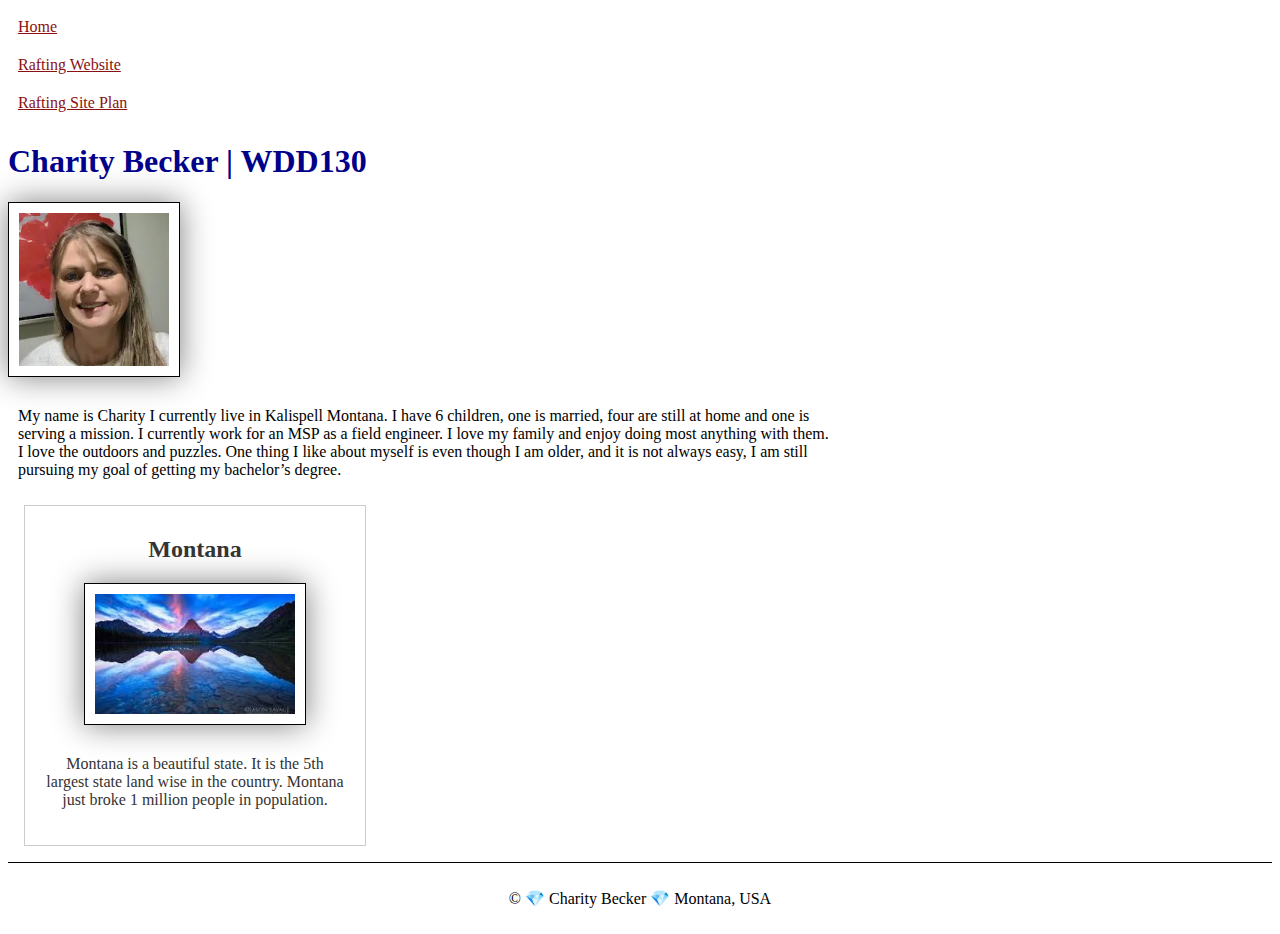
<file: index.html>
<!DOCTYPE html>
<html lang="en-US">
    <head>
        <meta charset="utf-8">
        <meta name="viewport" content="width=device-width,initial-scale=1.0">
        <title>Charity Becker | WDD 130 </title>
        <meta name="description" content="Whoa Mule Ranch is a Farm that offers Fresh Eggs and Meats">
        <meta name="author" content="Charity Becker">
        <link rel="stylesheet" href="styles/styles.css">
    </head>
    <body>
        <header>
            <nav>
                <a href="#">Home</a>
                <a href="wwr/">Rafting Website</a>
                <a href="wwr/site-plan-rafting.html">Rafting Site Plan</a>
            </nav>
        </header>
        <main>
            <h1>Charity Becker | WDD130</h1>
            <img src="images/profile.webp" alt="Charity Becker" width="200">
            <p>My name is Charity I currently live in Kalispell Montana. I have 6 children, one is married, four are still at home and one is serving a mission.
            I currently work for an MSP as a field engineer. I love my family and enjoy doing most anything with them. I love the outdoors and puzzles. One
            thing I like about myself is even though I am older, and it is not always easy, I am still pursuing my goal of getting my bachelor’s degree.</p>
        </main>
        <aside>
            <h2>Montana</h2>
            <img src="images/montana.jfif" alt="Glaicer Montana" width="200">
            <p>Montana is a beautiful state. It is the 5th largest state land wise in the country. Montana just broke 1 million people in population.</p>
        </aside>
        <footer>
            <p>&copy; 💎 Charity Becker 💎 Montana, USA</p>
        </footer>
    </body>
</html>
</file>
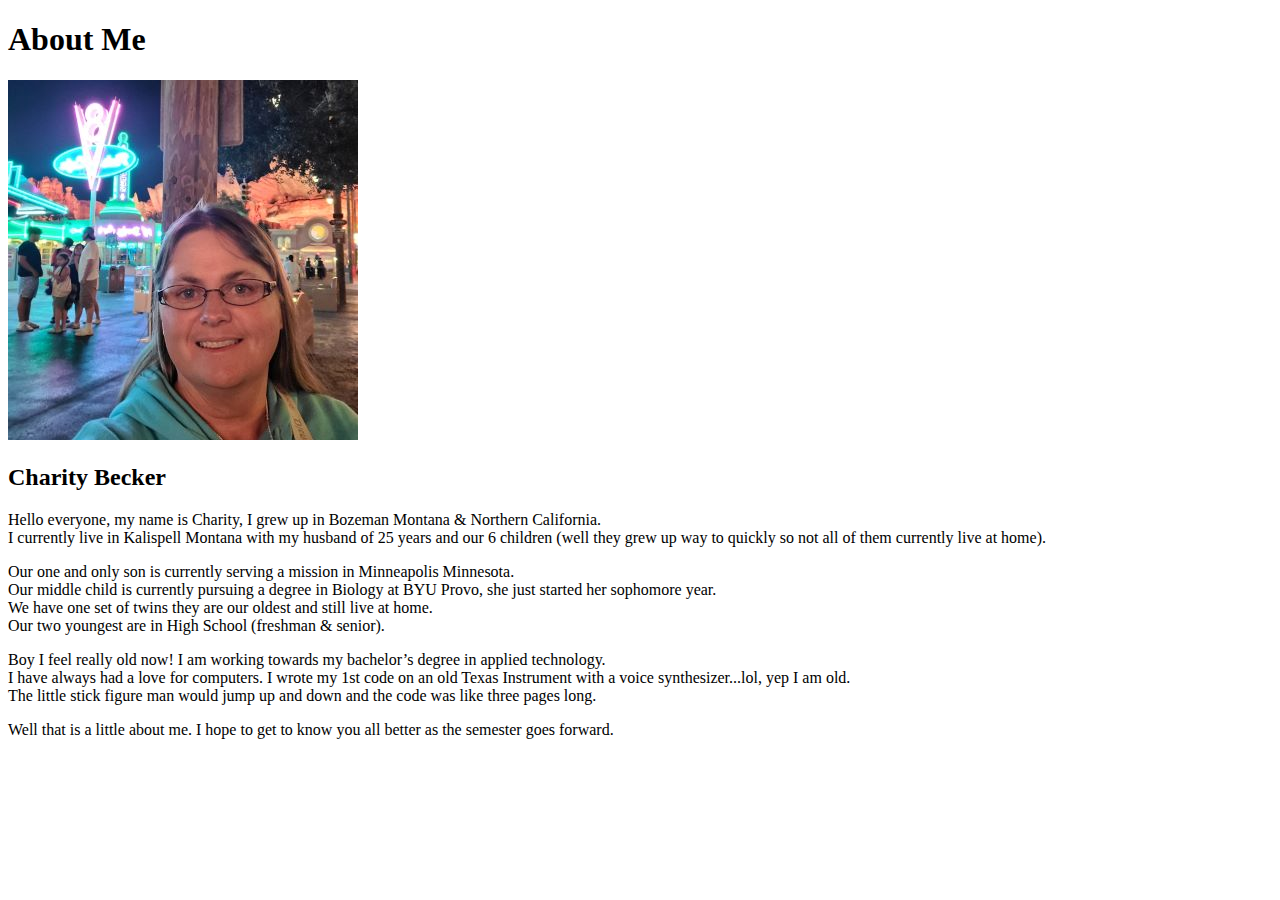
<file: aboutme/index.html>
<!DOCTYPE html>
<html lang="en">
<head>
    <meta charset="UTF-8">
    <meta http-equiv="X-UA-Compatible" content="IE=edge">
    <meta name="viewport" content="width=device-width, initial-scale=1.0">
    <title>All About Me</title>
</head>
<body>
    <h1>About Me</h1>
    <img src="images/carsland22.jpg" alt="Me in Cars Land"<br>
    <h2>Charity Becker</h2>
    <p>Hello everyone, my name is Charity, I grew up in Bozeman Montana & Northern California.<br>
        I currently live in Kalispell Montana with my husband of 25 years and our 6 children (well they grew up way to quickly so not all of them currently live at home).
        <p>Our one and only son is currently serving a mission in Minneapolis Minnesota.<br> 
        Our middle child is currently pursuing a degree in Biology at BYU Provo, she just started her sophomore year.<br>
        We have one set of twins they are our oldest and still live at home.<br>
        Our two youngest are in High School (freshman & senior).</p>
        <p>Boy I feel really old now! I am working towards my bachelor’s degree in applied technology.<br>
        I have always had a love for computers. I wrote my 1st code on an old Texas Instrument with a voice synthesizer...lol, yep I am old.<br>
        The little stick figure man would jump up and down and the code was like three pages long.</p>
        <p>Well that is a little about me. I hope to get to know you all better as the semester goes forward.</p>
    </p>
     
</body>
</html>
</file>
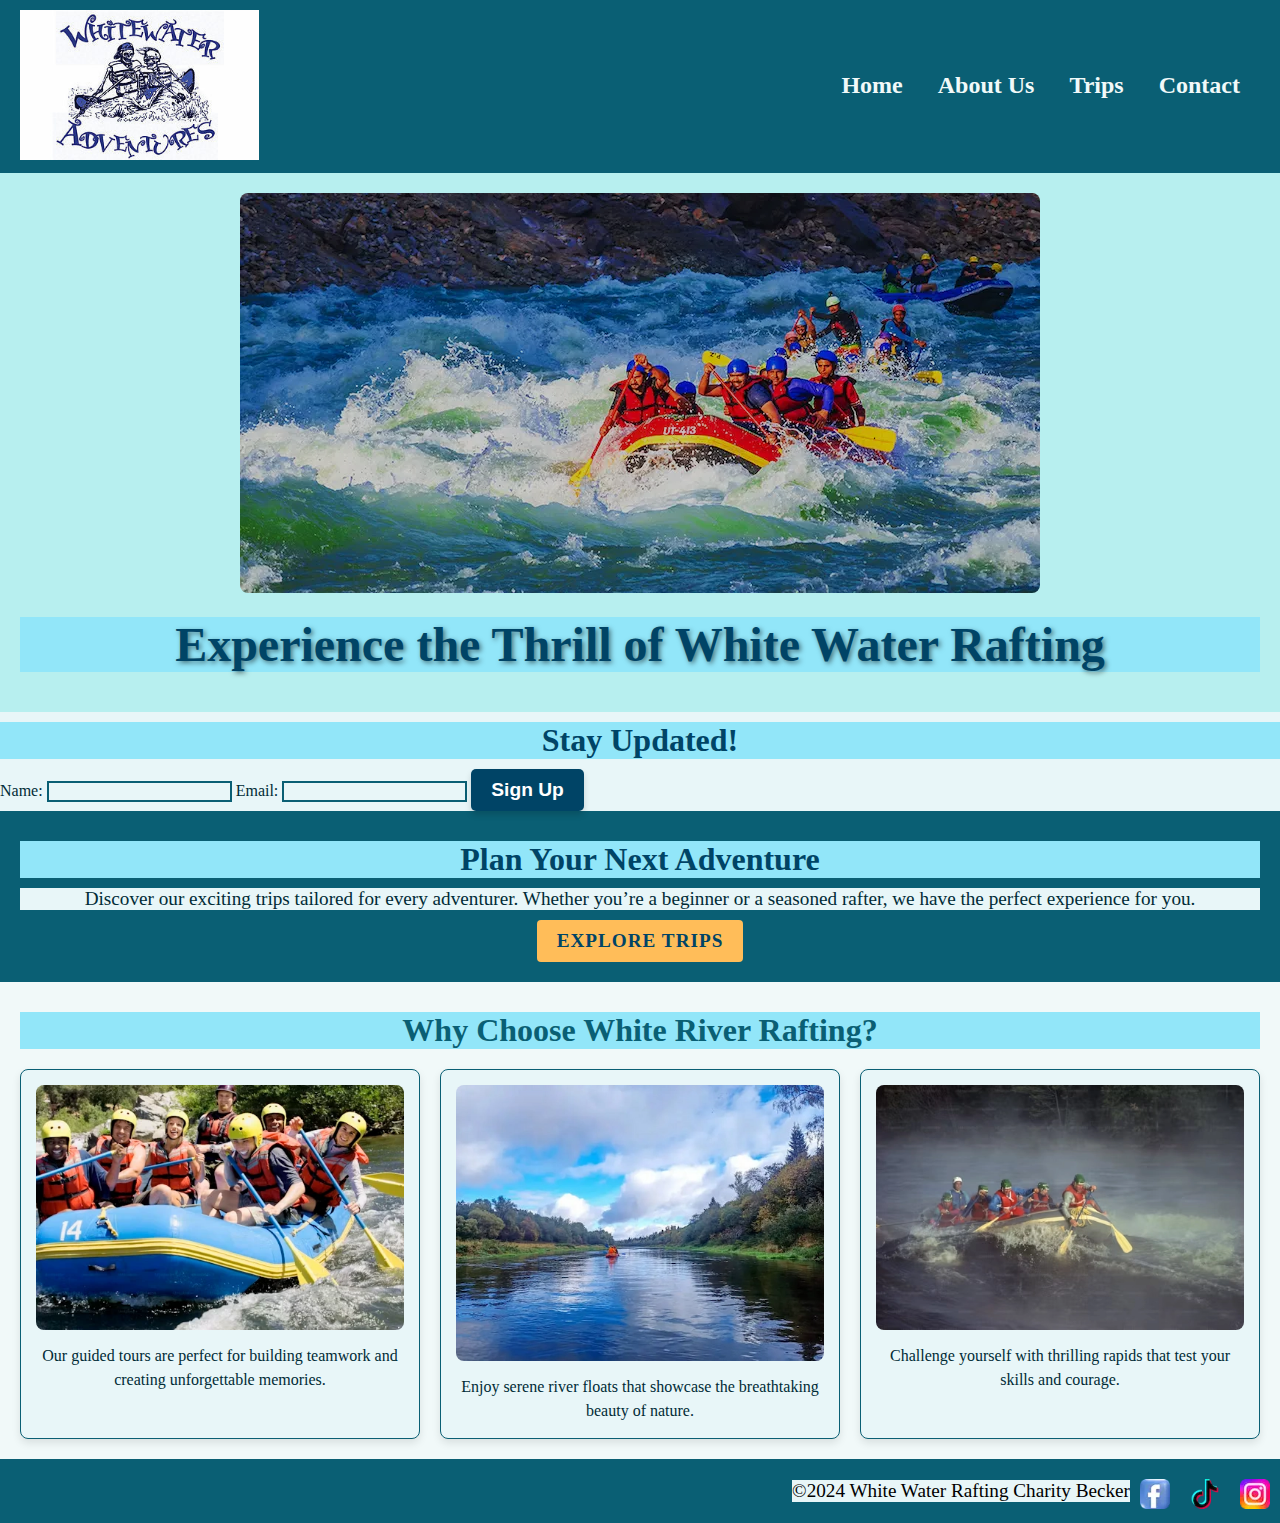
<file: wwr/index.html>
<!DOCTYPE html>
<html lang="en-US">
<head>
    <meta charset="UTF-8">
    <meta name="viewport" content="width=device-width, initial-scale=1.0">
    <title>Home | White River Rafting</title>
    <meta name="description" content="Welcome to White River Rafting! Explore thrilling rafting adventures for all skill levels.">
    <link rel="stylesheet" href="styles/rafting.css">
</head>
<body>
    <header>
        <img src="images/skelletons.jpg" alt="White Water Rafting Logo">
        <nav>
            <ul>
                <li><a href="index.html">Home</a></li>
                <li><a href="about.html">About Us</a></li>
                <li><a href="trips.html">Trips</a></li>
                <li><a href="contact.html">Contact</a></li>
            </ul>
        </nav>
    </header>

    <main>
        <!-- Hero Section -->
        <section class="hero">
            <img src="images/hero-image.webp" alt="Rafting Adventure" class="full-width">
            <div class="hero-content">
                <h1>Experience the Thrill of White Water Rafting</h1>
            </div>
        </section>

        <!-- Newsletter Signup -->
        <section class="newsletter">
            <h2>Stay Updated!</h2>
            <form action="newsletter_signup.php" method="POST">
                <label for="name">Name:</label>
                <input type="text" id="name" name="name" required>

                <label for="email">Email:</label>
                <input type="email" id="email" name="email" required>

                <button type="submit">Sign Up</button>
            </form>
        </section>

        <!-- Call to Action -->
        <section class="cta">
            <h2>Plan Your Next Adventure</h2>
            <p>Discover our exciting trips tailored for every adventurer. Whether you’re a beginner or a seasoned rafter, we have the perfect experience for you.</p>
            <a href="trips.html" class="btn">Explore Trips</a>
        </section>

        <!-- Site Purpose and Offerings -->
        <section class="offerings">
            <h2>Why Choose White River Rafting?</h2>
            <div class="grid-layout">
                <div class="grid-item">
                    <img src="images/rafting-team.webp" alt="Team Adventure">
                    <p>Our guided tours are perfect for building teamwork and creating unforgettable memories.</p>
                </div>
                <div class="grid-item">
                    <img src="images/serene-river.webp" alt="Serene River">
                    <p>Enjoy serene river floats that showcase the breathtaking beauty of nature.</p>
                </div>
                <div class="grid-item">
                    <img src="images/thrill-rapids.webp" alt="Thrilling Rapids">
                    <p>Challenge yourself with thrilling rapids that test your skills and courage.</p>
                </div>
            </div>
        </section>
    </main>

    <footer>
        <p>&copy;2024 White Water Rafting Charity Becker</p>
        <nav class="sociallinks">
            <a href="https://facebook.com" target="_blank" rel="noopener">
                <img src="images/facebook.webp" alt="Facebook">
            </a>
            <a href="https://tiktok.com" target="_blank" rel="noopener">
                <img src="images/tiktok.webp" alt="TikTok">
            </a>
            <a href="https://instagram.com" target="_blank" rel="noopener">
                <img src="images/instagram.webp" alt="Instagram">
            </a>
        </nav>
    </footer>
</body>
</html>
</file>
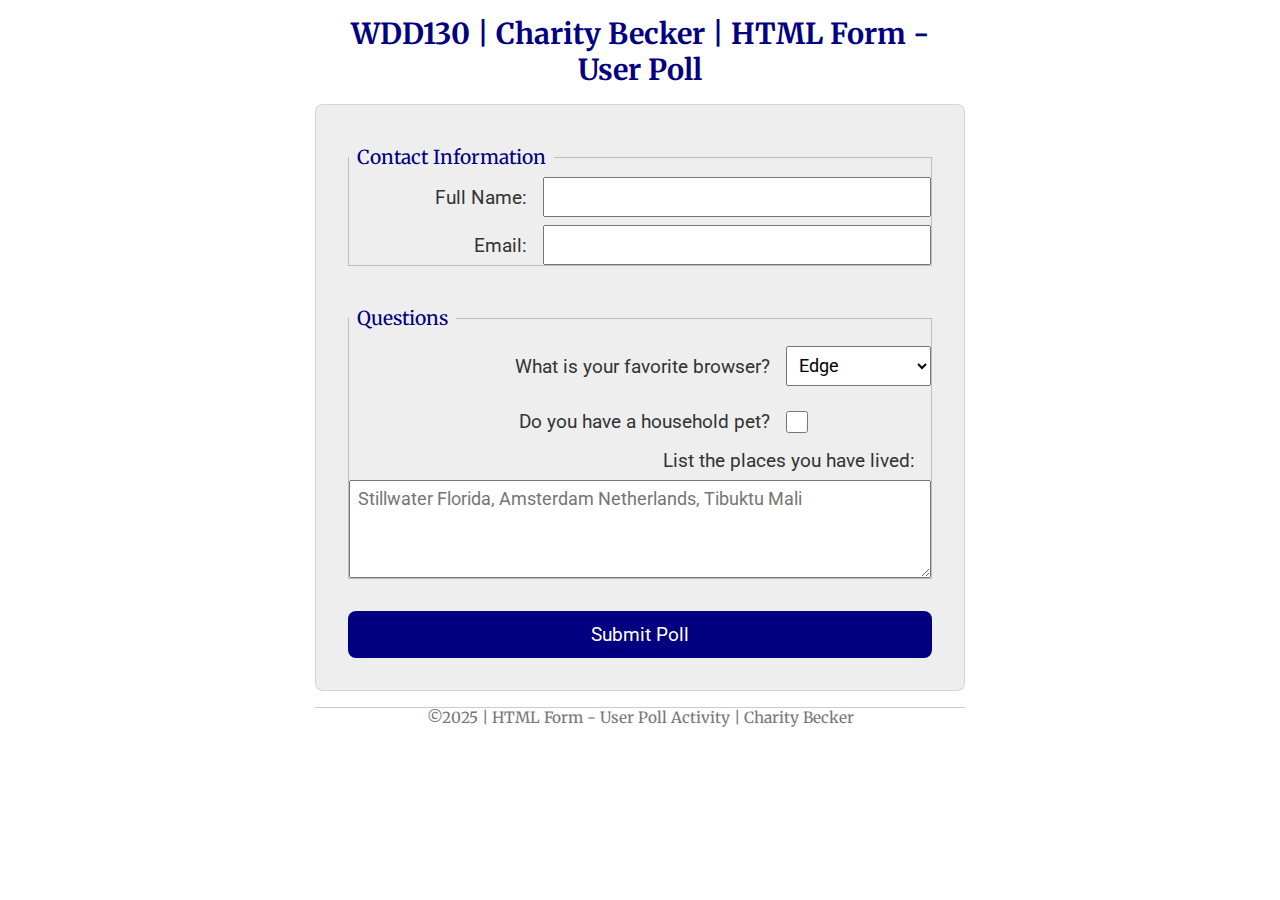
<file: week05/poll-form.html>
<!DOCTYPE html>
<html lang="en-US">
    <head>
        <meta charset="utf-8">
        <meta name="viewport" content="width=device-width, initial-scale=1">
        <title>WDD130 | HTML Form - User Poll</title>
        <link rel="stylesheet" href="styles/poll-form.css">
        <link rel="preconnect" href="https://fonts.googleapis.com">
        <link rel="preconnect" href="https://fonts.gstatic.com" crossorigin>
        <link href="https://fonts.googleapis.com/css2?family=Merriweather:wght@400;700&family=Roboto:wght@400;700&display=swap" rel="stylesheet">
    </head>
    <body>
        <header>
            <h1>WDD130 | Charity Becker | HTML Form - User Poll</h1>
        </header>
        <main>
            <form>
                <fieldset>
                    <legend>Contact Information</legend>
                    <div class="form-item column2">
                        <label for="fullname">Full Name:</label>
                        <input type="text" id="fullname" name="fullname">
                    </div>
                    <div class="form-item column2">
                        <label for="useremail">Email:</label>
                        <input type="email" id="useremail" name="useremail">
                    </div>
                    </fieldset>
                <fieldset>
                    <legend>Questions</legend>
                    <div class="form-item column1">
                        <label for="browser">What is your favorite browser?</label>
                        <select id="browser" name="browser">
                            <option value="edge">Edge</option>
                            <option value="firefox">Firefox</option>
                            <option value="chrome">Chrome</option>
                        </select>
                    </div>
                    <div class="form-item column1">
                        <label for="pet">Do you have a household pet?</label>
                        <input type="checkbox" id="pet" name="pet">
                    </div>
                    <label for="feedback">List the places you have lived:</label>
                    <textarea id="feedback" name="feedback" rows="4" placeholder="Stillwater Florida, Amsterdam Netherlands, Tibuktu Mali"></textarea>
                </fieldset>
                <button type="submit">Submit Poll</button>
            </form>
        </main>
        <footer>
            <p>&copy2025 | HTML Form - User Poll Activity | Charity Becker</p>
        </footer>
    </body>
</html>
</file>
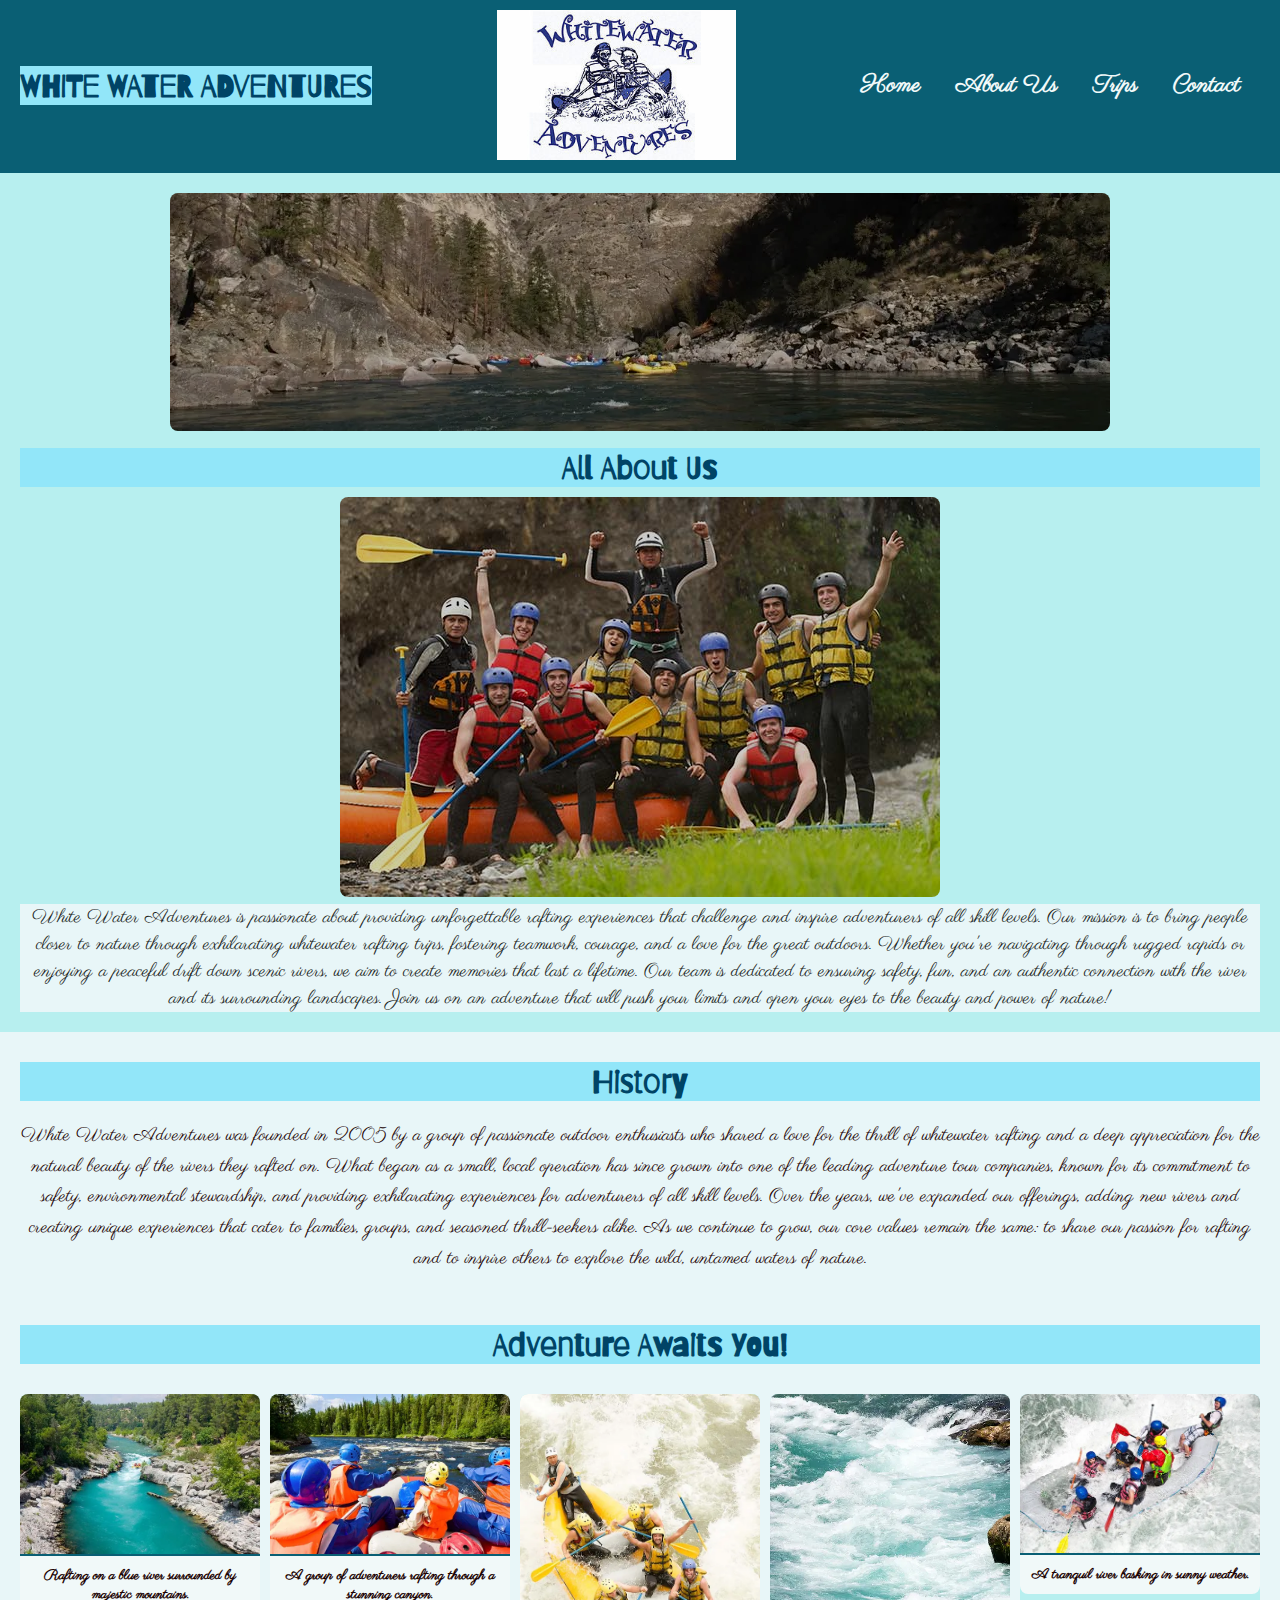
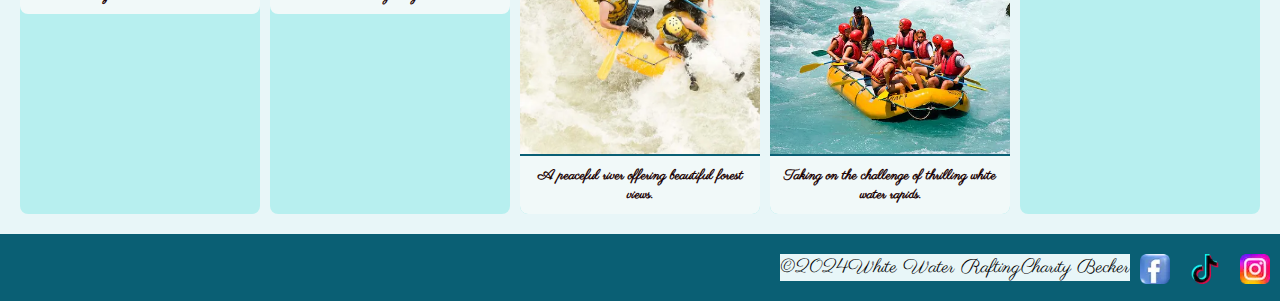
<file: wwr/about.html>
<!DOCTYPE html>
<html lang="en-US">
    <head>
        <meta charset="UTF-8">
        <meta name="viewport" content="width=device-width, initial-scale=1.0">
        <title>About Us | White River Rafting</title>
        <meta name="description" content="Learn about White River Rafting, our history, values, and passion for creating adventurous rafting experiences.">
        <meta name="author" content="Charity Becker">
        <link rel="preconnect" href="https://fonts.googleapis.com">
        <link rel="preconnect" href="https://fonts.gstatic.com" crossorigin>
        <link href="https://fonts.googleapis.com/css2?family=Barriecito&family=Parisienne&display=swap" rel="stylesheet">
        <link rel="stylesheet" href="styles/rafting.css">
    </head>
  <body>
    <header>
      <h1>WHITE WATER ADVENTURES</h1>
      <img src="images/skelletons.jpg" alt="Skelletons">
      <nav>
        <ul>
          <li><a href="index.html">Home</a></li>
          <li><a href="about.html">About Us</a></li>
          <li><a href="trips.html">Trips</a></li>
          <li><a href="contact.html">Contact</a></li>
        </ul>
      </nav>
    </header>
    <main>
      <div class="hero">
        <div class="hero-content">
          <img src="images/river-wide3.webp" alt="Floating Down River">
          <article>
            <h2>All About Us</h2>
            <img src="images/rafting59_600.webp" alt="Happy">
            <p>White Water Adventures is passionate about providing unforgettable rafting
              experiences that challenge and inspire adventurers of all skill levels.
              Our mission is to bring people closer to nature through exhilarating whitewater
              rafting trips, fostering teamwork, courage, and a love for the great outdoors.
              Whether you're navigating through rugged rapids or enjoying a peaceful drift down
              scenic rivers, we aim to create memories that last a lifetime. Our team is dedicated
              to ensuring safety, fun, and an authentic connection with the river and its surrounding
              landscapes. Join us on an adventure that will push your limits and open your eyes to the
              beauty and power of nature!</p>
          </article>
        </div>
      </div>
      <section class="history-section">
        <div class="text-content">
          <h2>History</h2>
          <p>
            White Water Adventures was founded in 2005 by a group of passionate outdoor enthusiasts who shared a love for the thrill of whitewater rafting 
            and a deep appreciation for the natural beauty of the rivers they rafted on. What began as a small, local operation has since grown into one 
            of the leading adventure tour companies, known for its commitment to safety, environmental stewardship, and providing exhilarating experiences 
            for adventurers of all skill levels. Over the years, we've expanded our offerings, adding new rivers and creating unique experiences that cater 
            to families, groups, and seasoned thrill-seekers alike. As we continue to grow, our core values remain the same: to share our passion for rafting 
            and to inspire others to explore the wild, untamed waters of nature.
          </p>
        </div>
      </section>      
      <section class="adventures-section">
        <h2>Adventure Awaits You!</h2>
        <figure>
          <img src="images/image1.webp" alt="Rafting on a blue river with mountains">
          <figcaption>Rafting on a blue river surrounded by majestic mountains.</figcaption>
        </figure>
        <figure>
          <img src="images/image2.webp" alt="Group rafting in a canyon">
          <figcaption>A group of adventurers rafting through a stunning canyon.</figcaption>
        </figure>
        <figure>
          <img src="images/image3.webp" alt="Calm river with forest scenery">
          <figcaption>A peaceful river offering beautiful forest views.</figcaption>
        </figure>
        <figure>
          <img src="images/image4.webp" alt="Thrilling rapids with rafters">
          <figcaption>Taking on the challenge of thrilling white water rapids.</figcaption>
        </figure>
        <figure>
          <img src="images/image5.webp" alt="A tranquil river with sunny weather">
          <figcaption>A tranquil river basking in sunny weather.</figcaption>
        </figure>
      </section>
    </main>
    <footer>
      <p>&copy;2024White Water RaftingCharity Becker </p>
      <nav class="sociallinks">
        <a href="https://facebook.com" target="_blank" rel="noopener">
          <img src="images/facebook.webp" alt="Facebook logo">
        </a>
        <a href="https://tiktok.com" target="_blank" rel="noopener">
          <img src="images/tiktok.webp" alt="TikTok logo">
        </a>
        <a href="https://instagram.com" target="_blank" rel="noopener">
          <img src="images/instagram.webp" alt="Instagram logo">
        </a>
      </nav>
    </footer>
  </body>
</html>
</file>
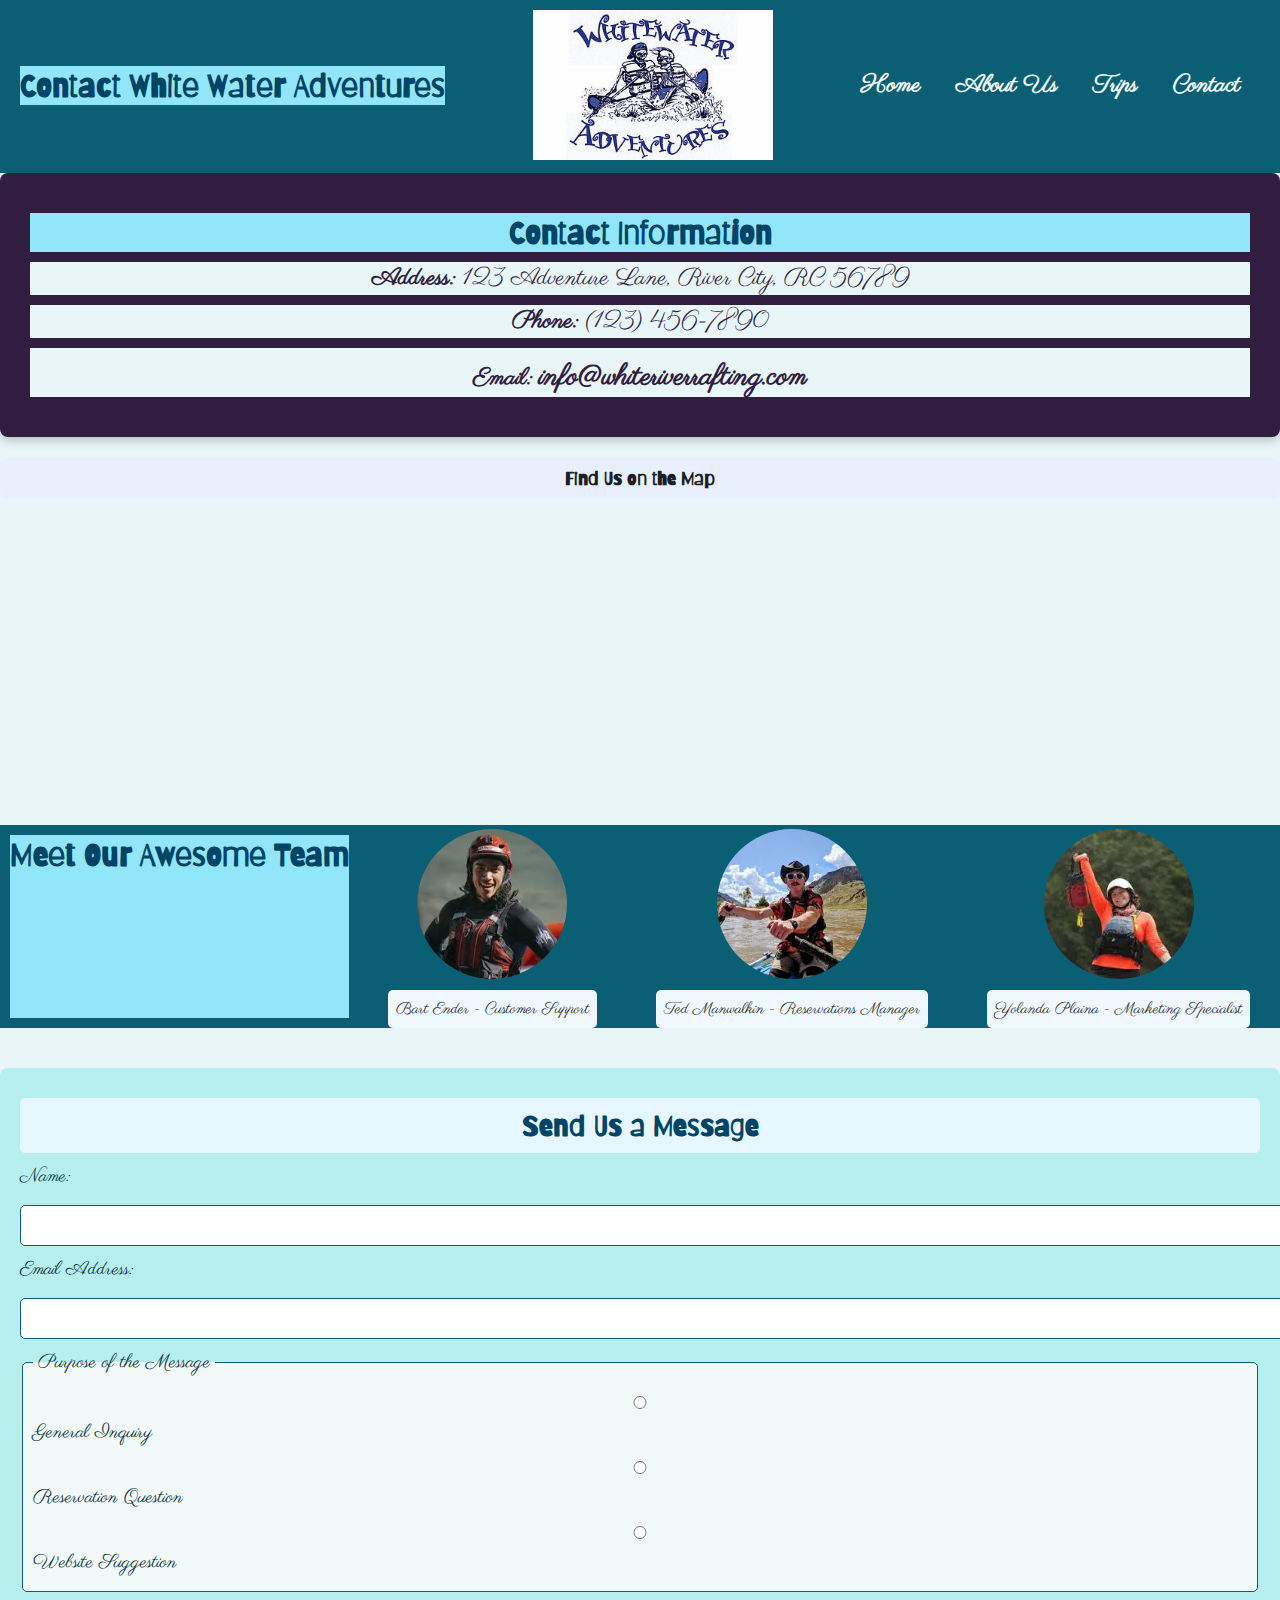
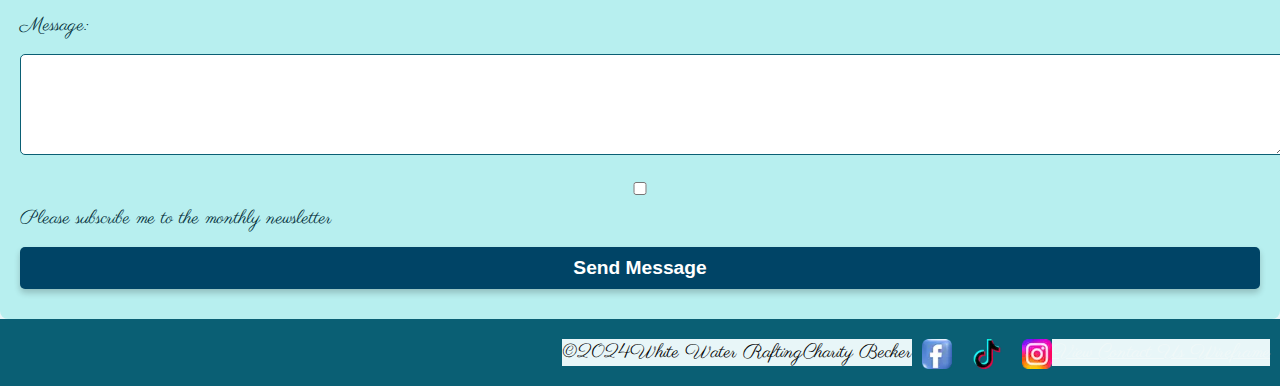
<file: wwr/contact.html>
<!DOCTYPE html>
<html lang="en-US">
    <head>
        <meta charset="UTF-8">
        <meta name="viewport" content="width=device-width, initial-scale=1.0">
        <title>Contact Information | White River Rafting</title>
        <meta name="description" content="The companies contact infromation, address, email, phone number.">
        <meta name="author" content="Charity Becker">
        <link rel="preconnect" href="https://fonts.googleapis.com">
        <link rel="preconnect" href="https://fonts.gstatic.com" crossorigin>
        <link href="https://fonts.googleapis.com/css2?family=Barriecito&family=Parisienne&display=swap" rel="stylesheet">
        <link rel="stylesheet" href="styles/rafting.css">
    </head>
  <body>
    <header>
        <h1>Contact White Water Adventures</h1>
      <img src="images/skelletons.jpg" alt="Skelletons">
      <nav>
        <ul>
          <li><a href="index.html">Home</a></li>
          <li><a href="about.html">About Us</a></li>
          <li><a href="trips.html">Trips</a></li>
          <li><a href="contact.html">Contact</a></li>
        </ul>
      </nav>
    </header>
    <main>
      <!-- Company Information -->
    <section class="company-info">
        <h2>Contact Information</h2>
        <p><strong>Address:</strong> 123 Adventure Lane, River City, RC 56789</p>
        <p><strong>Phone:</strong> (123) 456-7890</p>
        <p><strong>Email:</strong> <a href="mailto:info@whiteriverrafting.com">info@whiteriverrafting.com</a></p>
    </section>

    <!-- Google Map -->
    <section class="google-map">
        <h3>Find Us on the Map</h3>
        <iframe src="https://www.google.com/maps/embed?pb=!1m18!1m12!1m3!1d21209.893799097576!2d-113.99438302595199!3d48.502771340060534!2m3!1f0!2f0!3f0!3m2!1i1024!2i768!4f13.1!3m3!1m2!1s0x5368901555555555%3A0xaf16bc2215c55dec!2sGlacier%20National%20Park!5e0!3m2!1sen!2sus!4v1734066375377!5m2!1sen!2sus" width="600" height="450" style="border:0;" allowfullscreen="" loading="lazy" referrerpolicy="no-referrer-when-downgrade"></iframe>
    </section>
      
    
    <!-- Employee Profiles -->
    <section class="employee-profiles">
        <h2>Meet Our Awesome Team</h2>
        <div class="employee">
            <img src="images/employee1.webp" alt="Bart Ender - Customer Support">
            <p>Bart Ender - Customer Support</p>
        </div>
        <div class="employee">
            <img src="images/employee2.webp" alt="Ted Manwalkin - Reservations Manager">
            <p>Ted Manwalkin - Reservations Manager</p>
        </div>
        <div class="employee">
            <img src="images/employee3.webp" alt="Yolanda Plaina - Marketing Specialist">
            <p>Yolanda Plaina - Marketing Specialist</p>
        </div>
    </section>


      <!-- Contact Form -->
        <section class="contact-form">
            <h2>Send Us a Message</h2>
            <form action="submit_form.php" method="POST">
                <label for="name">Name:</label>
                <input type="text" id="name" name="name" required>

                <label for="email">Email Address:</label>
                <input type="email" id="email" name="email" required>

                <fieldset>
                    <legend>Purpose of the Message</legend>
                    <label for="general-inquiry">
                        <input type="radio" id="general-inquiry" name="purpose" value="General Inquiry" required>
                        General Inquiry
                    </label>
                    <label for="reservation-question">
                        <input type="radio" id="reservation-question" name="purpose" value="Reservation Question">
                        Reservation Question
                    </label>
                    <label for="website-suggestion">
                        <input type="radio" id="website-suggestion" name="purpose" value="Website Suggestion">
                        Website Suggestion
                    </label>
                </fieldset>

                <label for="message">Message:</label>
                <textarea id="message" name="message" rows="5" required></textarea>

                <label for="subscribe">
                    <input type="checkbox" id="subscribe" name="subscribe"> Please subscribe me to the monthly newsletter
                </label>

                <button type="submit">Send Message</button>
            </form>
        </section>
    </main>

    <footer>
      <p>&copy;2024White Water RaftingCharity Becker </p>
      <nav class="sociallinks">
        <a href="https://facebook.com" target="_blank" rel="noopener">
          <img src="images/facebook.webp" alt="Facebook logo">
        </a>
        <a href="https://tiktok.com" target="_blank" rel="noopener">
          <img src="images/tiktok.webp" alt="TikTok logo">
        </a>
        <a href="https://instagram.com" target="_blank" rel="noopener">
          <img src="images/instagram.webp" alt="Instagram logo">
        </a>
      </nav>
      <!-- Link to the wireframe -->
    <p>
        <a href="https://www.figma.com/proto/Z0bbtK6lZqQls0fWAr4R79/Untitled?node-id=1-2&node-type=canvas&t=50N04o23BsZ3O3hl-1&scaling=min-zoom&content-scaling=fixed&page-id=0%3A1" 
        target="_blank" rel="noopener" 
        style="color: var(--secondary-color); text-decoration: underline;">
        View Contact Us Wireframe
        </a>
    </p>
    </footer>
  </body>
</html>
</file>
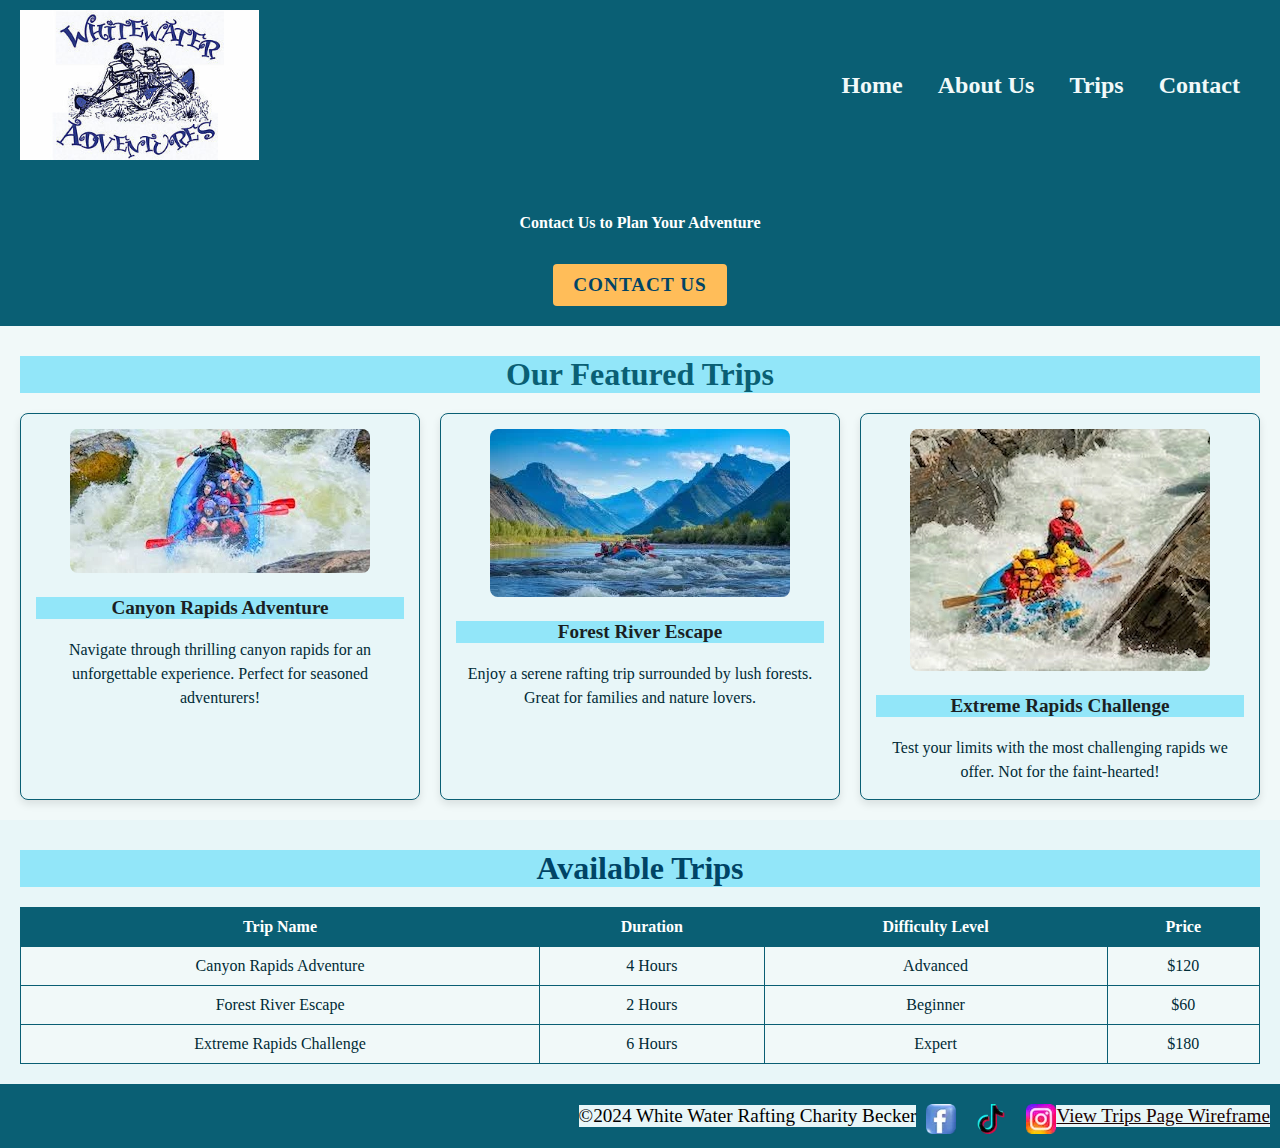
<file: wwr/trips.html>
<!DOCTYPE html>
<html lang="en-US">
<head>
    <meta charset="UTF-8">
    <meta name="viewport" content="width=device-width, initial-scale=1.0">
    <title>Trips | White River Rafting</title>
    <meta name="description" content="Explore our thrilling white water rafting trips! Find the perfect adventure for you and your group.">
    <link rel="stylesheet" href="styles/rafting.css">
</head>
<body>
    <header>
        <img src="images/skelletons.jpg" alt="White Water Rafting Logo">
        <nav>
            <ul>
                <li><a href="index.html">Home</a></li>
                <li><a href="about.html">About Us</a></li>
                <li><a href="trips.html">Trips</a></li>
                <li><a href="contact.html">Contact</a></li>
            </ul>
        </nav>
    </header>

    <main>
        <!-- Call to Action -->
        <section class="cta">
            <h4>Contact Us to Plan Your Adventure</h4>
            <a href="contact.html" class="btn">Contact Us</a>
        </section>

        <!-- Trip Descriptions -->
        <section class="trips">
            <h2>Our Featured Trips</h2>
            <div class="grid-layout">
                <div class="grid-item">
                    <img src="images/canyon-adventure.webp" alt="Canyon Adventure">
                    <h3>Canyon Rapids Adventure</h3>
                    <p>Navigate through thrilling canyon rapids for an unforgettable experience. Perfect for seasoned adventurers!</p>
                </div>
                <div class="grid-item">
                    <img src="images/forest-escape.webp" alt="Forest Escape">
                    <h3>Forest River Escape</h3>
                    <p>Enjoy a serene rafting trip surrounded by lush forests. Great for families and nature lovers.</p>
                </div>
                <div class="grid-item">
                    <img src="images/extreme-rapids.webp" alt="Extreme Rapids">
                    <h3>Extreme Rapids Challenge</h3>
                    <p>Test your limits with the most challenging rapids we offer. Not for the faint-hearted!</p>
                </div>
            </div>
        </section>

        <!-- Trips Table -->
        <section class="trips-table">
            <h2>Available Trips</h2>
            <table>
                <thead>
                    <tr>
                        <th>Trip Name</th>
                        <th>Duration</th>
                        <th>Difficulty Level</th>
                        <th>Price</th>
                    </tr>
                </thead>
                <tbody>
                    <tr>
                        <td>Canyon Rapids Adventure</td>
                        <td>4 Hours</td>
                        <td>Advanced</td>
                        <td>$120</td>
                    </tr>
                    <tr>
                        <td>Forest River Escape</td>
                        <td>2 Hours</td>
                        <td>Beginner</td>
                        <td>$60</td>
                    </tr>
                    <tr>
                        <td>Extreme Rapids Challenge</td>
                        <td>6 Hours</td>
                        <td>Expert</td>
                        <td>$180</td>
                    </tr>
                </tbody>
            </table>
        </section>
    </main>

    <footer>
        <p>&copy;2024 White Water Rafting Charity Becker</p>
        <nav class="sociallinks">
            <a href="https://facebook.com" target="_blank" rel="noopener">
                <img src="images/facebook.webp" alt="Facebook">
            </a>
            <a href="https://tiktok.com" target="_blank" rel="noopener">
                <img src="images/tiktok.webp" alt="TikTok">
            </a>
            <a href="https://instagram.com" target="_blank" rel="noopener">
                <img src="images/instagram.webp" alt="Instagram">
            </a>
        </nav>
        <p>
            <a href="images/trips-wireframe.png" target="_blank" rel="noopener">View Trips Page Wireframe</a>
        </p>
    </footer>
</body>
</html>
</file>
<file: styles/styles.css>
:root {
    --background-color: rgb(241, 241, 244);
    --padding: 10px;
}
nav a {
    color: rgb(138, 17, 17);
    display: block;
    padding: var(--padding);
}
h1 {
    color: darkblue;
}
img {
    width: 150px;
    height: auto;
    border: 1px solid black;
    padding: var(--padding);
    box-shadow: 0 0 30px gray;
}
p {
    padding: var(--padding);
}
main {
    max-width: 840px;
}
aside {
    width: 20rem;
    margin: 1rem;
    border: 1px solid rgba(0, 0, 0, 0.2); /* 1 */
    padding: var(--padding);
    background-color: var(--backgroud-color);
    color: #333;
    text-align: center;
}
aside img {
    width: 200px;
    height: auto;
}
main img {
    width: 150px;
    height: auto;
}
footer {
    margin-top: 15px;
    border-top: 1px solid #000;
    text-align: center;
}
</file>
<file: wwr/styles/rafting.css>
:root {
  --primary-color: #184e77;
 /* Forest Green */
  --secondary-color: #e0fbfc;
 /* Light Cyan */
  --accent-color: #dab6fc;
 /* Soft Lavender */
  --secondary-accent-color: #311d3f;
 /* Deep Plum */
  --font-color: #003d4d;
 /* Dark Teal */
  --background-color: #1b263b;
 /* Navy Blue */
}
/* Heading Font: Barriecito */
h1, h2, h3 {
  font-family: 'Barriecito', cursive;
}
/* Text Font: Parisienne */
body, p {
  font-family: 'Parisienne', cursive;
}
h1, h2 {
  color: var(--primary-color);
}
h1 {
  display: flex;
  margin: 20px 0;
  justify-content: center;
  align-items: center;
  text-align: center;
  color: #dab6fc;
}
h2 {
  font-size: 2em;
  margin: 10px 0;
  color: aqua;
  text-align: center;
}
p {
  font-size: 1.2em;
  margin: 15px 0;
  color: var(--font-color);
}
/* Header Styles */
header {
  display: grid;
  grid-template-columns: 1fr 2fr;
  align-items: center;
  padding: 20px;
  background-color: var(--background-color);
  border-bottom: 3px solid var(--primary-color);
}
header img {
  grid-area: 1 / 1;
}
header nav {
  grid-area: 1 / 2;
}
header nav ul {
  font-size: 1.5rem;
  display: flex;
  list-style: none;
  margin: 0;
  padding: 0;
}
header nav li {
  margin-right: 20px;
}
header nav a {
  text-decoration: none;
  color: var(--secondary-color);
  font-weight: bold;
}
/* Hero Section Styles */
.hero {
  background-color: #b7efef;
  padding: 20px;
  text-align: center;
}
.hero p {
  color: #1b1f23;
}
/* History Section Styles */
.history-section {
  display: grid;
  grid-template-columns: 1fr;
  gap: 20px;
  padding: 20px;
  background-color: var(--background-color);
  text-align: center;
}
.history-section h2 {
  margin-bottom: 20px;
  font-size: 2em;
  color: #004466;
}
.history-section .text-content p {
  font-size: 1.2em;
  color: #1c0303;
  line-height: 1.6;
}
.history-section p {
  font-size: 1.2em;
  color: var(--font-color);
}
/* Adventures Section Styles */
.adventures-section {
  display: grid;
  grid-template-columns: repeat(5, 1fr);
  gap: 10px;
  padding: 20px;
  background-color: var(--background-color);
}
.adventures-section h2 {
  grid-column: 1 / -1;
  margin-bottom: 20px;
  text-align: center;
  color: #004466;
}
.adventures-section figure {
  margin: 0;
  text-align: center;
  background-color: #b7efef;
  color: var(--secondary-accent-color);
  border-radius: 8px;
  overflow: hidden;
}
.adventures-section img {
  width: 100%;
  height: auto;
  display: block;
}
.adventures-section figcaption {
  padding: 10px;
  font-size: 0.9em;
  font-weight: bold;
  color: #1c0303;
  background-color: var(--secondary-color);
  border-top: 2px solid var(--primary-color);
  border-radius: 0 0 8px 8px;
}
/* Footer Styles */
footer {
  display: flex;
  justify-content: flex-end;
  align-items: center;
  padding: 20px;
  background-color: var(--primary-color);
  color: var(--secondary-color);
}
footer .sociallinks {
  display: flex;
}
footer img {
  margin-left: 10px;
}
footer p {
  margin: 0;
  color: #000;
}
/* Contact Information Section */
.company-info {
  background-color: var(--secondary-accent-color);
  color: var(--font-color);
  padding: 30px;
  margin-bottom: 20px;
  border-radius: 8px;
  box-shadow: 0 4px 10px rgba(0, 0, 0, 0.2);
}
.company-info h3 {
  font-size: 2em;
  color: var(--primary-color);
  margin-bottom: 20px;
  text-align: center;
  font-weight: bold;
}
.company-info p {
  font-size: 1.5em;
  margin: 10px 0;
  color: #311d3f;
  text-align: center;
}
.company-info a {
  color: #311d3f;
  text-decoration: none;
  font-weight: bold;
  font-size: 1.2em;
  display: inline-block;
  margin-top: 10px;
}
.company-info a:hover {
  color: #dab6fc;
}
.company-info .info-block {
  background-color: var(--secondary-color);
  padding: 15px;
  margin: 15px 0;
  border-radius: 8px;
  box-shadow: 0 2px 6px rgba(0, 0, 0, 0.15);
}
.company-info .info-block p {
  font-size: 1.4em;
  color: var(--font-color);
  margin: 10px 0;
  text-align: center;
}
/* Google Map Section */
.google-map {
  margin-top: 20px;
  text-align: center;
}
.google-map iframe {
  border: 2px solid var(--primary-color);
  border-radius: 8px;
  width: 100%;
  height: 300px;
}
/* Employee Profiles */
.employee-profiles {
  display: flex;
  justify-content: space-around;
  margin-bottom: 40px;
  background-color: #0a5f74;
}
.employee-profiles .employee {
  text-align: center;
  margin: 0 20px;
}
.employee-profiles img {
  width: 150px;
  height: 150px;
  border-radius: 50%;
  object-fit: cover;
  border: 4px solid var(--primary-color);
}
.employee-profiles p {
  color: #1b1f23;
  background-color: #F0F8FF;
  padding: 8px;
  border-radius: 5px;
  text-align: center;
  font-size: 1rem;
}
/* Contact Form */
.contact-form {
  background-color: #b7efef;
  color: var(--background-color);
  padding: 20px;
  border-radius: 8px;
}
.contact-form input, .contact-form textarea, .contact-form button {
  width: 100%;
  padding: 12px;
  margin: 10px 0;
  border-radius: 5px;
  border: 1px solid var(--primary-color);
}
.contact-form input, .contact-form textarea {
  background-color: #fff;
  color: var(--font-color);
}
.contact-form button {
  background-color: var(--primary-color);
  color: var(--secondary-color);
  font-weight: bold;
  cursor: pointer;
  transition: background-color 0.3s ease, color 0.3s ease;
}
.contact-form button:hover {
  background-color: var(--accent-color);
  color: var(--background-color);
}
.contact-form label {
  display: block;
  font-size: 1.2em;
  margin-bottom: 5px;
  color: var(--font-color);
}
.contact-form .radio-group label {
  display: block;
  margin: 5px 0;
  color: var(--font-color);
}
.contact-form .radio-group input {
  margin-right: 10px;
}
fieldset {
  border: 1px solid var(--primary-color);
  padding: 10px;
  margin-bottom: 20px;
  background-color: var(--secondary-color);
  border-radius: 5px;
}
legend {
  font-size: 1.2em;
  color: var(--font-color);
  padding: 0 5px;
}
.contact-form .checkbox-label {
  color: var(--font-color);
}
/* Media Queries for Mobile */
@media (max-width: 768px) {
  .employee-profiles {
      flex-direction: column;
      align-items: center;
 }
  .employee-profiles .employee {
      margin-bottom: 20px;
 }
}
footer a {
  color: #1c0303;
  text-decoration: underline;
}
body {
  color: var(--text-color);
  background-color: var(--background-color);
  font-family: 'Arial', sans-serif;
}
a {
  color: var(--primary-color);
  text-decoration: none;
}
a:hover, a:focus {
  color: var(--secondary-color);
  text-decoration: underline;
}
.google-map h3 {
  color: #1B1F23;
  background-color: #E8F0FE;
  padding: 10px;
  border-radius: 8px;
  text-align: center;
}
.contact-form h2 {
  color: #004466;
  background-color: #E6F7FF;
  padding: 10px;
  border-radius: 5px;
  text-align: center;
  font-size: 1.8rem;
}
button[type="submit"] {
  background-color: #004466;
  color: #FFFFFF;
  font-size: 1.2rem;
  padding: 10px 20px;
  border: none;
  border-radius: 5px;
  cursor: pointer;
  box-shadow: 0 4px 6px rgba(0, 0, 0, 0.2);
  transition: background-color 0.3s ease;
}
button[type="submit"]:hover {
  background-color: #0077AA;
}
button[type="submit"]:focus {
  outline: 3px solid #E6F7FF;
  outline-offset: 2px;
}
/* Additions for Hero Section */
.hero h1 {
  font-size: 3rem;
  color: #004466;
  text-shadow: 2px 2px 5px rgba(0, 0, 0, 0.5);
}
.hero img {
  filter: brightness(80%);
 /* Enhance visibility of overlaid text */
  border-radius: 8px;
}
/* Additions for Newsletter Section */
.newsletter input {
  background-color: var(--background-color);
  color: var(--font-color);
  border: 2px solid var(--primary-color);
}
.newsletter input::placeholder {
  color: var(--font-color);
  opacity: 0.7;
}
.newsletter button {
  font-weight: bold;
  box-shadow: 0 4px 6px rgba(0, 0, 0, 0.15);
}
.newsletter button:active {
  transform: translateY(2px);
}
/* Additions for Call to Action Section */
.cta a {
  font-size: 1.2rem;
  text-transform: uppercase;
  letter-spacing: 1px;
}
/* Updated Offerings Grid for Index Page */
.offerings {
  padding: 20px;
  background-color: var(--secondary-color);
}
.offerings h2 {
  text-align: center;
  color: var(--primary-color);
}
.grid-layout {
  display: grid;
  grid-template-columns: repeat(auto-fit, minmax(250px, 1fr));
  gap: 20px;
  margin-top: 20px;
}
.grid-item {
  text-align: center;
  background-color: var(--background-color);
  border: 1px solid var(--primary-color);
  border-radius: 8px;
  padding: 15px;
  box-shadow: 0 4px 8px rgba(0, 0, 0, 0.1);
  transition: transform 0.3s, box-shadow 0.3s;
}
.grid-item:hover {
  transform: translateY(-5px);
  box-shadow: 0 8px 16px rgba(0, 0, 0, 0.2);
}
.grid-item img {
  max-width: 100%;
  height: auto;
  border-radius: 8px;
  margin-bottom: 10px;
  transition: transform 0.3s ease;
}
.grid-item img:hover {
  transform: scale(1.05);
}
.grid-item h3 {
  font-size: 1.2rem;
  color: var(--accent-color);
  margin-top: 10px;
}
.grid-item p {
  color: var(--font-color);
  font-size: 1rem;
  line-height: 1.5;
}
/* Accessibility Improvements */
a:focus, button:focus {
  outline: 3px solid var(--accent-color);
  outline-offset: 2px;
}
/* Responsive Design */
@media (max-width: 768px) {
  .hero h1 {
      font-size: 2rem;
 }
  .newsletter {
      padding: 15px;
 }
  .cta a {
      font-size: 1rem;
 }
  .grid-layout {
      grid-template-columns: 1fr;
 }
}
:root {
  --primary-color: #0a5f74;
 /* Deep Teal */
  --secondary-color: #f1f9f9;
 /* Soft Mint */
  --accent-color: #ffbd59;
 /* Warm Gold */
  --font-color: #002b36;
 /* Dark Blue-Gray */
  --background-color: #e8f6f8;
 /* Pale Aqua */
}
/* General Typography */
body, p {
  font-family: 'Parisienne', cursive;
  color: var(--font-color);
  background-color: var(--background-color);
  margin: 0;
  padding: 0;
}
h1, h2, h3 {
  font-family: 'Barriecito', cursive;
  color: #004466;
  background-color: #92e6f9;
}
/* Header Styles */
header {
  display: flex;
  justify-content: space-between;
  align-items: center;
  padding: 10px 20px;
  background-color: var(--primary-color);
  color: var(--secondary-color);
}
header img {
  height: 150px;
}
header nav ul {
  list-style: none;
  display: flex;
  gap: 15px;
  margin: 0;
  padding: 0;
}
header nav a {
  text-decoration: none;
  color: var(--secondary-color);
  font-weight: bold;
}
header nav a:hover {
  text-decoration: underline;
}
/* Call to Action */
.cta {
  background-color: var(--primary-color);
  color: #ffffff;
  text-align: center;
  padding: 20px;
}
.cta a {
  display: inline-block;
  margin-top: 10px;
  padding: 10px 20px;
  color: #004466;
  background-color: var(--accent-color);
  text-decoration: none;
  font-weight: bold;
  border-radius: 4px;
  transition: background-color 0.3s;
}
.cta a:hover {
  background-color: #e6a844;
}
/* Trip Descriptions */
.trips {
  padding: 20px;
  background-color: var(--secondary-color);
}
.trips h2 {
  text-align: center;
  color: var(--primary-color);
}
.grid-layout {
  display: grid;
  grid-template-columns: repeat(auto-fit, minmax(250px, 1fr));
  gap: 20px;
  margin-top: 20px;
}
.grid-item {
  text-align: center;
  background-color: var(--background-color);
  border: 1px solid var(--primary-color);
  border-radius: 8px;
  padding: 15px;
  box-shadow: 0 4px 8px rgba(0, 0, 0, 0.1);
}
.grid-item img {
  max-width: 100%;
  height: auto;
  border-radius: 8px;
  margin-bottom: 10px;
}
.grid-item h3 {
  font-size: 1.2rem;
  color: #1b1f23;
}
.grid-item p {
  color: var(--font-color);
  font-size: 1rem;
}
/* Trips Table */
.trips-table {
  padding: 20px;
  background-color: var(--background-color);
}
table {
  width: 100%;
  border-collapse: collapse;
  margin-top: 20px;
}
table th, table td {
  padding: 10px;
  border: 1px solid var(--primary-color);
  text-align: center;
}
table th {
  background-color: var(--primary-color);
  color: #fff;
}
table td {
  background-color: var(--secondary-color);
  color: var(--font-color);
}
/* Footer */
footer {
  background-color: var(--primary-color);
  color: var(--secondary-color);
  text-align: center;
  padding: 10px;
}
footer .sociallinks {
  display: flex;
  justify-content: center;
  gap: 10px;
  margin-top: 10px;
}
footer img {
  height: 30px;
}
footer .wireframe-link {
  margin-top: 15px;
  display: block;
  color: var(--accent-color);
  text-decoration: underline;
  font-weight: bold;
}
footer .wireframe-link:hover {
  color: #e6a844;
}
/* Responsive Design */
@media (max-width: 768px) {
  .grid-layout {
      grid-template-columns: 1fr;
 }
  table {
      font-size: 0.9em;
 }
}
</file>
<file: week05/styles/poll-form.css>
*{
    margin: 0;
    padding: 0;
    box-sizing: border-box;
}
body {
    font-family: Merriweather, Georgia, serif;
    font-size: 1.2em;
    color: #333;
    background: #fff;
}
header{
    margin: 0 auto;
    width: 650px
}

h1{
    margin: 1rem;
    font-size: 1.5em;
    color: navy;
    text-align: center;
}

form{
    width: 650px;
    margin: 0 auto;
    padding: 1rem;
    border: 1px solid rgb(0 0 0 / 0.1);
    border-radius: 0.5rem;
    background-color: #eee;
    display: grid;
}

fieldset {
    display: grid;
    grid-gap: .5rem;
    margin: 1rem;
    border: 1px solid rgb(0 0 0 / 0.2);
}

legend {
    padding: 0.5rem;
    color: navy;
}

label, input, button, select, textarea {
    font-family: Roboto, Arial, sans-serif;
}

label {
    text-align: right;
    padding-right: 1rem;
}

input, select, textarea {
    padding: 0.5rem;
    font-size: 1.1rem;
}

input[type="checkbox"] {
    width: 22px;
    height: 22px;
    vertical-align: bottom;
}

button {
    margin: 1rem;
    background-color: navy;
    color: #fff;
    border: none;
    border-radius: .5rem;
    padding: .75rem;
    font-size: 1.2rem;
}    
button:hover {
    background-color: darkgreen;   
}

footer {
    margin: 1rem auto 0;
    width: 650px;
    text-align: center;
    font-size: 0.8em;
    color: #777;
    border-top: 1px solid #ccc;
}

.form-item {
    display: grid;
    align-items: center;
}

.column1 {
    grid-template-columns: 3fr 1fr;
    margin: 0.5rem 0;
}

.column2 {
    grid-template-columns: 1fr 2fr;
}
</file>
